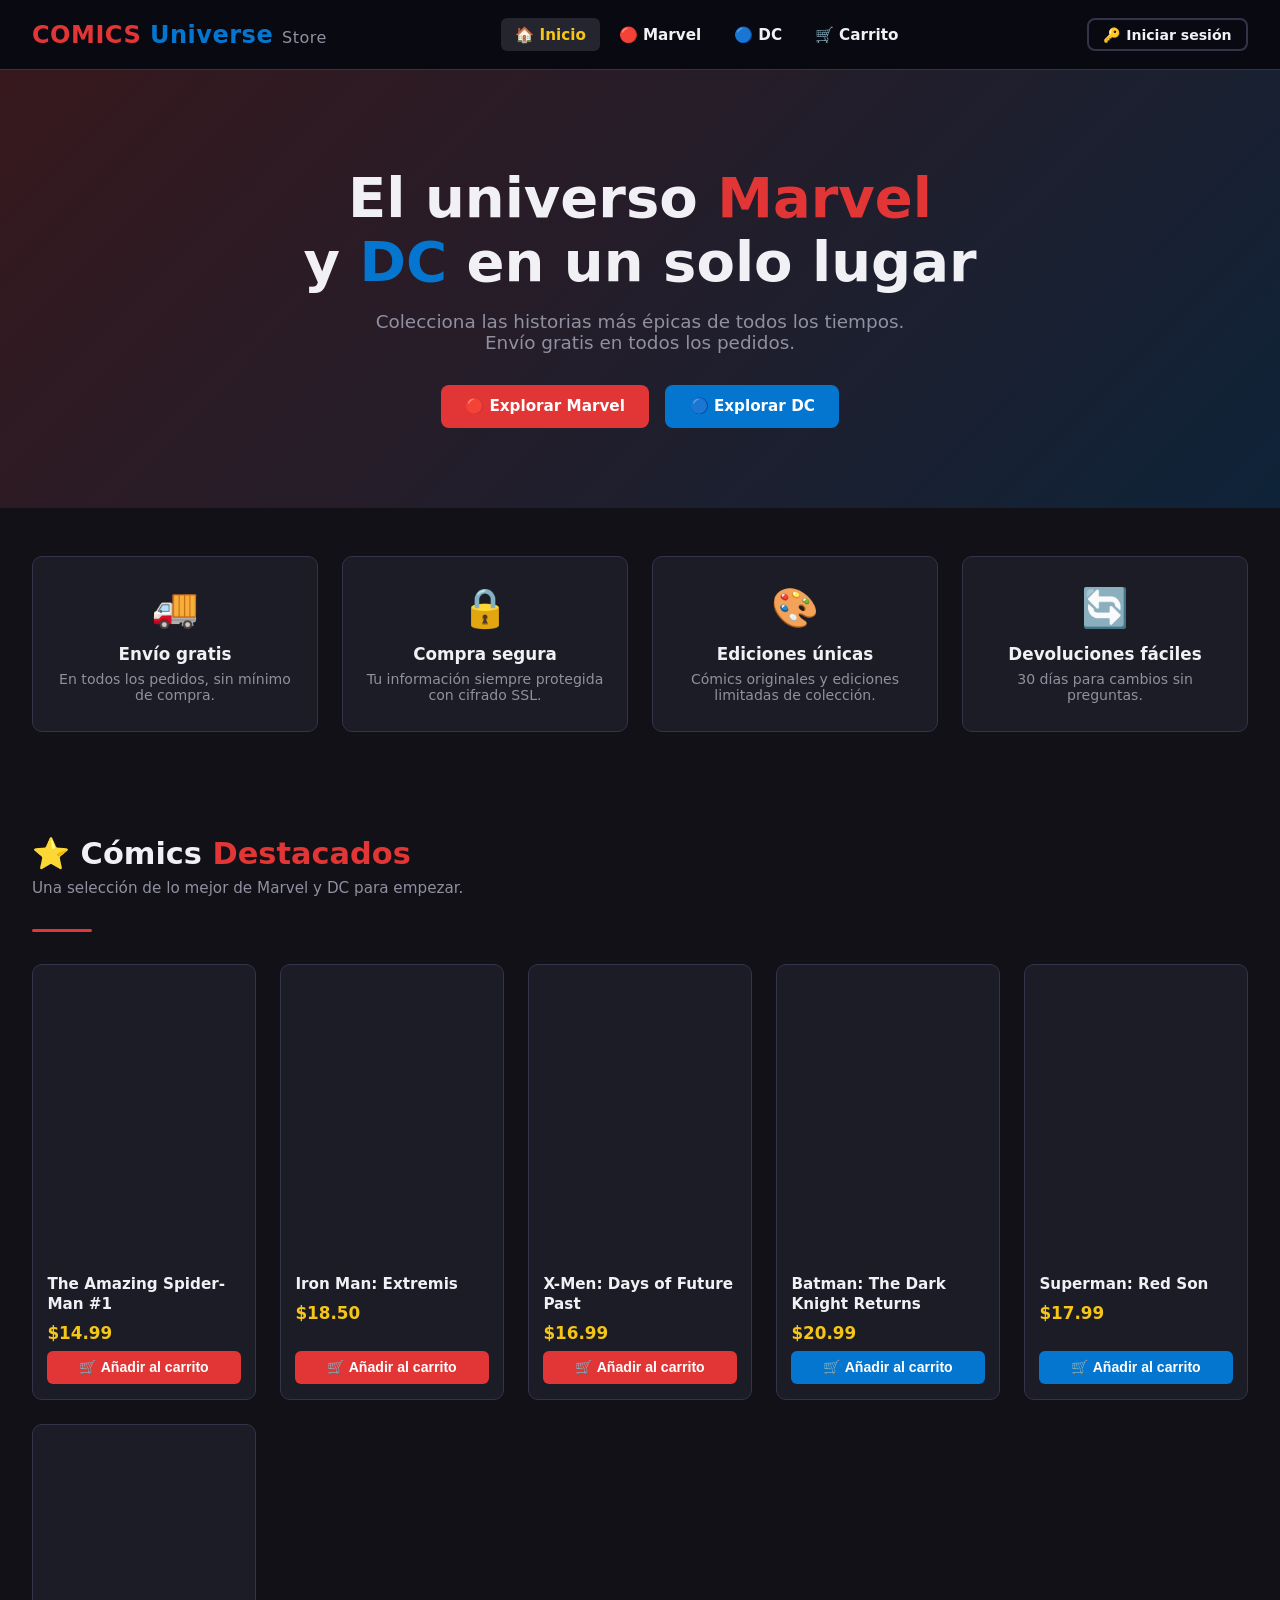
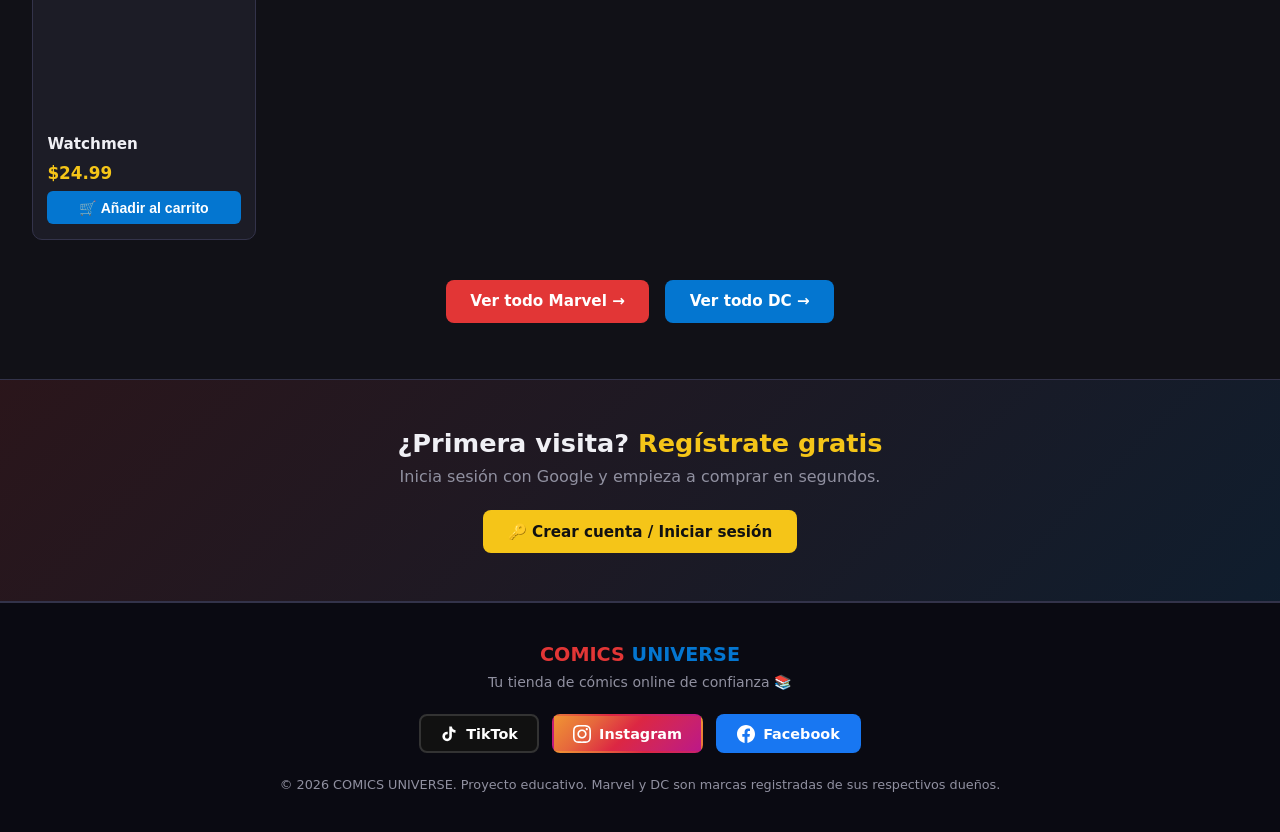
<file: index.html>
<!DOCTYPE html>
<html lang="es">
<head>
  <meta charset="UTF-8">
  <meta name="viewport" content="width=device-width, initial-scale=1.0">
  <meta name="description" content="Comic Store — Tu tienda online de cómics Marvel y DC">
  <title>Comic Store — Inicio</title>
  <link rel="stylesheet" href="css/estilos.css">
  <!-- Favicon emoji -->
  <link rel="icon" href="data:image/svg+xml,<svg xmlns=%22http://www.w3.org/2000/svg%22 viewBox=%220 0 100 100%22><text y=%22.9em%22 font-size=%2290%22>📚</text></svg>">
</head>
<body>

  <!-- ===== NAVBAR ===== -->
  <nav class="navbar" role="navigation" aria-label="Navegación principal">
    <!-- Logo / Marca -->
    <a href="index.html" class="navbar-brand" aria-label="Comic Store - Inicio">
      <span class="marvel">COMICS</span>
      
      <span class="dc">Universe</span>
      <span style="color:var(--text-muted);font-weight:400;font-size:1rem"> Store</span>
    </a>

    <!-- Botón hamburger (mobile) -->
    <button class="navbar-toggle" id="navbar-toggle" aria-label="Abrir menú" aria-expanded="false">
      <span></span><span></span><span></span>
    </button>

    <!-- Links de navegación -->
    <div class="navbar-links" id="navbar-links" role="menubar">
      <a href="index.html"    role="menuitem" class="active">🏠 Inicio</a>
      <a href="marvel.html"   role="menuitem" class="marvel-link">🔴 Marvel</a>
      <a href="dc.html"       role="menuitem" class="dc-link">🔵 DC</a>
      <a href="carrito.html"  role="menuitem" class="cart-link">
        🛒 Carrito
        <span class="cart-count" aria-label="Productos en carrito">0</span>
      </a>
    </div>

    <!-- Zona usuario (se rellena con JS) -->
    <div id="navbar-user-zone"></div>
  </nav>

  <!-- ===== MAIN ===== -->
  <main>

    <!-- HERO -->
    <section class="hero" aria-labelledby="hero-title">
      <h1 id="hero-title">
        El universo <span class="red">Marvel</span><br>
        y <span class="blue">DC</span> en un solo lugar
      </h1>
      <p>
        Colecciona las historias más épicas de todos los tiempos.
        Envío gratis en todos los pedidos.
      </p>
      <div class="hero-btns">
        <a href="marvel.html" class="btn btn-marvel">🔴 Explorar Marvel</a>
        <a href="dc.html"     class="btn btn-dc">🔵 Explorar DC</a>
      </div>
    </section>

    <!-- CARACTERÍSTICAS -->
    <section aria-label="Beneficios de la tienda">
      <div class="features">
        <div class="feature-card">
          <div class="icon">🚚</div>
          <h3>Envío gratis</h3>
          <p>En todos los pedidos, sin mínimo de compra.</p>
        </div>
        <div class="feature-card">
          <div class="icon">🔒</div>
          <h3>Compra segura</h3>
          <p>Tu información siempre protegida con cifrado SSL.</p>
        </div>
        <div class="feature-card">
          <div class="icon">🎨</div>
          <h3>Ediciones únicas</h3>
          <p>Cómics originales y ediciones limitadas de colección.</p>
        </div>
        <div class="feature-card">
          <div class="icon">🔄</div>
          <h3>Devoluciones fáciles</h3>
          <p>30 días para cambios sin preguntas.</p>
        </div>
      </div>
    </section>

    <!-- CÓMICS DESTACADOS -->
    <section class="section" aria-labelledby="destacados-title">
      <h2 class="section-title" id="destacados-title">
        ⭐ Cómics <span class="red">Destacados</span>
      </h2>
      <p class="section-subtitle">Una selección de lo mejor de Marvel y DC para empezar.</p>
      <div class="section-divider divider-red"></div>

      <!-- Los cómics se renderizan dinámicamente con JS -->
      <div class="comics-grid" id="comics-home" role="list" aria-label="Cómics destacados">
        <!-- Cargando... -->
        <p style="color:var(--text-muted)">Cargando cómics...</p>
      </div>

      <div style="text-align:center;margin-top:2.5rem;display:flex;gap:1rem;justify-content:center;flex-wrap:wrap">
        <a href="marvel.html" class="btn btn-marvel">Ver todo Marvel →</a>
        <a href="dc.html"     class="btn btn-dc">Ver todo DC →</a>
      </div>
    </section>

    <!-- BANNER PROMOCIONAL -->
    <section style="background:linear-gradient(135deg,rgba(226,54,54,.12),rgba(4,118,208,.12));border-top:1px solid var(--border);border-bottom:1px solid var(--border);padding:3rem 2rem;text-align:center" aria-label="Promoción">
      <h2 style="font-size:1.6rem;font-weight:800;margin-bottom:.6rem">
        ¿Primera visita? <span style="color:var(--accent-gold)">Regístrate gratis</span>
      </h2>
      <p style="color:var(--text-muted);margin-bottom:1.5rem">
        Inicia sesión con Google y empieza a comprar en segundos.
      </p>
      <a href="login.html" class="btn btn-gold">🔑 Crear cuenta / Iniciar sesión</a>
    </section>

  </main>

  <!-- ===== FOOTER ===== -->
  <footer role="contentinfo">
    <div class="footer-inner">
      <div class="footer-brand">
        <span style="color:var(--marvel-red)">COMICS</span>
       
        <span style="color:var(--dc-blue)">UNIVERSE</span> 
      </div>
      <p class="footer-tagline">Tu tienda de cómics online de confianza 📚</p>

      <!-- Botones de redes sociales -->
      <div class="social-btns" role="list" aria-label="Redes sociales">

        <!-- TikTok -->
        <a href="https://www.tiktok.com/@comics_universeoficial?is_from_webapp=1&sender_device=pc" target="_blank" rel="noopener noreferrer"
           class="social-btn tiktok" role="listitem" aria-label="Síguenos en TikTok">
          <svg viewBox="0 0 24 24" aria-hidden="true">
            <path d="M19.59 6.69a4.83 4.83 0 0 1-3.77-4.25V2h-3.45v13.67a2.89 2.89 0 0 1-2.88 2.5 2.89 2.89 0 0 1-2.89-2.89 2.89 2.89 0 0 1 2.89-2.89c.28 0 .54.04.79.1V9.01a6.33 6.33 0 0 0-.79-.05 6.34 6.34 0 0 0-6.34 6.34 6.34 6.34 0 0 0 6.34 6.34 6.34 6.34 0 0 0 6.33-6.34V8.69a8.27 8.27 0 0 0 4.84 1.56V6.79a4.85 4.85 0 0 1-1.07-.1z"/>
          </svg>
          TikTok
        </a>

        <!-- Instagram -->
        <a href="https://www.instagram.com/comics_universeoficial/" target="_blank" rel="noopener noreferrer"
           class="social-btn instagram" role="listitem" aria-label="Síguenos en Instagram">
          <svg viewBox="0 0 24 24" aria-hidden="true">
            <path d="M12 2.163c3.204 0 3.584.012 4.85.07 3.252.148 4.771 1.691 4.919 4.919.058 1.265.069 1.645.069 4.849 0 3.205-.012 3.584-.069 4.849-.149 3.225-1.664 4.771-4.919 4.919-1.266.058-1.644.07-4.85.07-3.204 0-3.584-.012-4.849-.07-3.26-.149-4.771-1.699-4.919-4.92-.058-1.265-.07-1.644-.07-4.849 0-3.204.013-3.583.07-4.849.149-3.227 1.664-4.771 4.919-4.919 1.266-.057 1.645-.069 4.849-.069zm0-2.163c-3.259 0-3.667.014-4.947.072-4.358.2-6.78 2.618-6.98 6.98-.059 1.281-.073 1.689-.073 4.948 0 3.259.014 3.668.072 4.948.2 4.358 2.618 6.78 6.98 6.98 1.281.058 1.689.072 4.948.072 3.259 0 3.668-.014 4.948-.072 4.354-.2 6.782-2.618 6.979-6.98.059-1.28.073-1.689.073-4.948 0-3.259-.014-3.667-.072-4.947-.196-4.354-2.617-6.78-6.979-6.98-1.281-.059-1.69-.073-4.949-.073zm0 5.838c-3.403 0-6.162 2.759-6.162 6.162s2.759 6.163 6.162 6.163 6.162-2.759 6.162-6.163c0-3.403-2.759-6.162-6.162-6.162zm0 10.162c-2.209 0-4-1.79-4-4 0-2.209 1.791-4 4-4s4 1.791 4 4c0 2.21-1.791 4-4 4zm6.406-11.845c-.796 0-1.441.645-1.441 1.44s.645 1.44 1.441 1.44c.795 0 1.439-.645 1.439-1.44s-.644-1.44-1.439-1.44z"/>
          </svg>
          Instagram
        </a>

        <!-- Facebook -->
        <a href="https://www.facebook.com/comics.universeoficial/directory_names/?id=61578396268225&sk=directory_names#" target="_blank" rel="noopener noreferrer"
           class="social-btn facebook" role="listitem" aria-label="Síguenos en Facebook">
          <svg viewBox="0 0 24 24" aria-hidden="true">
            <path d="M24 12.073c0-6.627-5.373-12-12-12s-12 5.373-12 12c0 5.99 4.388 10.954 10.125 11.854v-8.385H7.078v-3.47h3.047V9.43c0-3.007 1.792-4.669 4.533-4.669 1.312 0 2.686.235 2.686.235v2.953H15.83c-1.491 0-1.956.925-1.956 1.874v2.25h3.328l-.532 3.47h-2.796v8.385C19.612 23.027 24 18.062 24 12.073z"/>
          </svg>
          Facebook
        </a>

      </div>

      <p class="footer-copy">
        &copy; 2026 COMICS UNIVERSE. Proyecto educativo.
        Marvel y DC son marcas registradas de sus respectivos dueños.
      </p>
    </div>
  </footer>

  <!-- Script principal -->
  <script src="js/script.js"></script>
</body>
</html>
</file>
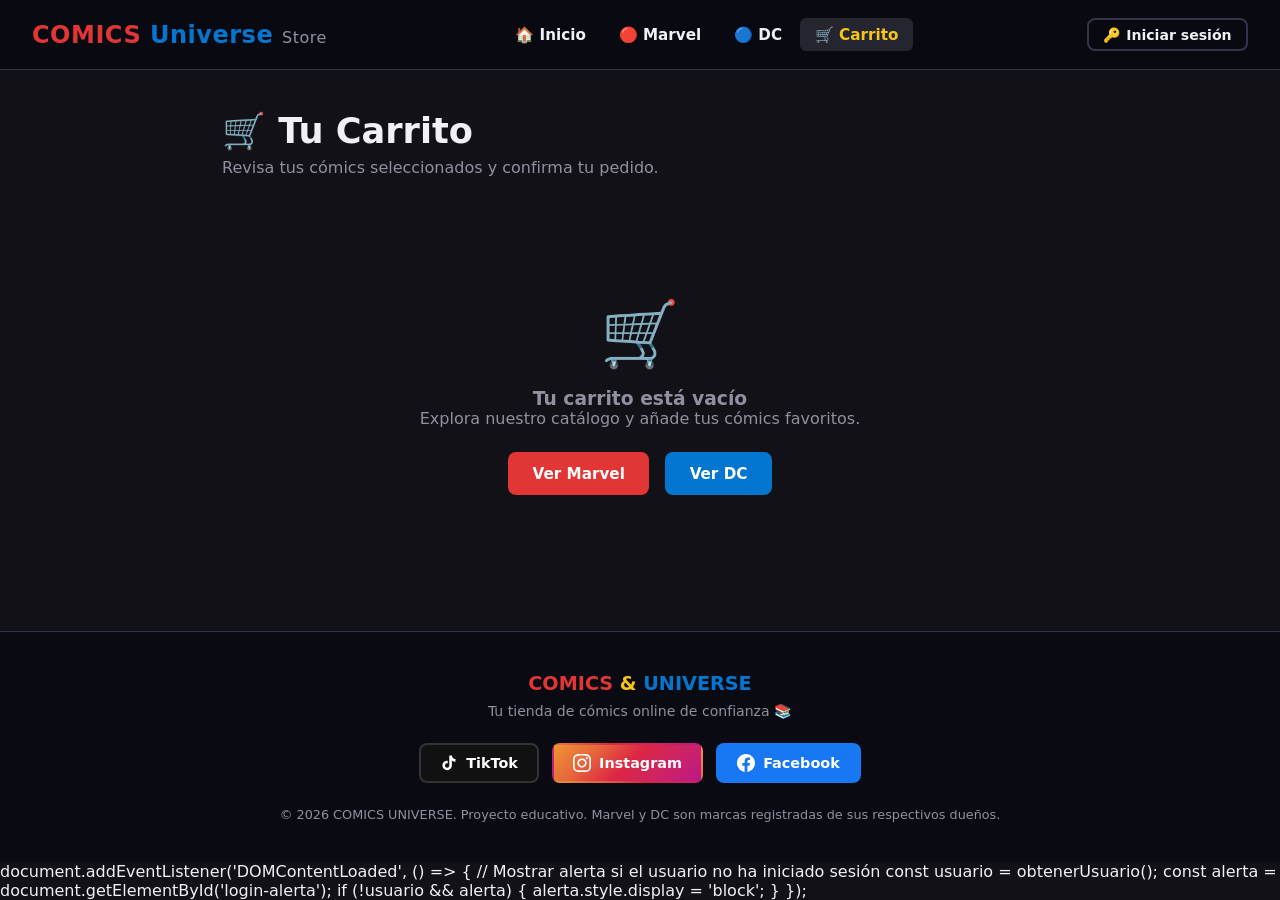
<file: carrito.html>
<!DOCTYPE html>
<html lang="es">
<head>
  <meta charset="UTF-8">
  <meta name="viewport" content="width=device-width, initial-scale=1.0">
  <meta name="description" content="Carrito de compras — Comic Store">
  <title>Comic Store — Carrito</title>
  <link rel="stylesheet" href="css/estilos.css">
  <link rel="icon" href="data:image/svg+xml,<svg xmlns=%22http://www.w3.org/2000/svg%22 viewBox=%220 0 100 100%22><text y=%22.9em%22 font-size=%2290%22>🛒</text></svg>">
</head>
<body>

  <!-- ===== NAVBAR ===== -->
  <nav class="navbar" role="navigation" aria-label="Navegación principal">
    <a href="index.html" class="navbar-brand">
      <span class="marvel">COMICS</span>
      
      <span class="dc">Universe</span>
      <span style="color:var(--text-muted);font-weight:400;font-size:1rem"> Store</span>
    </a>

    <button class="navbar-toggle" id="navbar-toggle" aria-label="Abrir menú">
      <span></span><span></span><span></span>
    </button>

    <div class="navbar-links" id="navbar-links">
      <a href="index.html">🏠 Inicio</a>
      <a href="marvel.html" class="marvel-link">🔴 Marvel</a>
      <a href="dc.html"     class="dc-link">🔵 DC</a>
      <a href="carrito.html" class="cart-link active">
        🛒 Carrito
        <span class="cart-count">0</span>
      </a>
    </div>

    <div id="navbar-user-zone"></div>
  </nav>

  <!-- ===== MAIN ===== -->
  <main>

    <!-- CABECERA -->
    <header style="padding:2.5rem 2rem 1.5rem;max-width:900px;margin:0 auto">
      <h1 style="font-size:clamp(1.6rem,3vw,2.2rem);font-weight:900">
        🛒 Tu Carrito
      </h1>
      <p style="color:var(--text-muted);margin-top:.4rem">
        Revisa tus cómics seleccionados y confirma tu pedido.
      </p>
    </header>

    <!-- ALERTA SI NO ESTÁ LOGUEADO -->
    <div id="login-alerta" style="display:none;max-width:900px;margin:0 auto;padding:0 2rem 1rem">
      <div style="background:rgba(226,54,54,.1);border:1px solid rgba(226,54,54,.3);border-radius:10px;padding:1rem 1.4rem;display:flex;align-items:center;gap:.8rem">
        <span style="font-size:1.4rem">⚠️</span>
        <div>
          <strong>No has iniciado sesión.</strong>
          Para comprar necesitas una cuenta.
          <a href="login.html" style="color:var(--accent-gold);text-decoration:underline;margin-left:.4rem">Iniciar sesión →</a>
        </div>
      </div>
    </div>

    <!-- CONTENIDO DEL CARRITO (llenado por JS) -->
    <div class="cart-container">
      <div id="carrito-contenido">
        <!-- renderizarCarrito() inyecta aquí el contenido -->
        <div class="cart-empty">
          <div class="icon-big">⏳</div>
          <p style="color:var(--text-muted)">Cargando carrito...</p>
        </div>
      </div>
    </div>

  </main>

  <!-- ===== FOOTER ===== -->
  <footer role="contentinfo">
    <div class="footer-inner">
      <div class="footer-brand">
        <span style="color:var(--marvel-red)">COMICS</span>
        <span style="color:var(--accent-gold)"> &amp; </span>
        <span style="color:var(--dc-blue)">UNIVERSE</span> 
      </div>
      <p class="footer-tagline">Tu tienda de cómics online de confianza 📚</p>

      <div class="social-btns">
        <a href="https://www.tiktok.com/@comics_universeoficial?is_from_webapp=1&sender_device=pc" target="_blank" rel="noopener noreferrer" class="social-btn tiktok" aria-label="TikTok">
          <svg viewBox="0 0 24 24" aria-hidden="true"><path d="M19.59 6.69a4.83 4.83 0 0 1-3.77-4.25V2h-3.45v13.67a2.89 2.89 0 0 1-2.88 2.5 2.89 2.89 0 0 1-2.89-2.89 2.89 2.89 0 0 1 2.89-2.89c.28 0 .54.04.79.1V9.01a6.33 6.33 0 0 0-.79-.05 6.34 6.34 0 0 0-6.34 6.34 6.34 6.34 0 0 0 6.34 6.34 6.34 6.34 0 0 0 6.33-6.34V8.69a8.27 8.27 0 0 0 4.84 1.56V6.79a4.85 4.85 0 0 1-1.07-.1z"/></svg>
          TikTok
        </a>
        <a href="https://www.instagram.com/comics_universeoficial/" target="_blank" rel="noopener noreferrer" class="social-btn instagram" aria-label="Instagram">
          <svg viewBox="0 0 24 24" aria-hidden="true"><path d="M12 2.163c3.204 0 3.584.012 4.85.07 3.252.148 4.771 1.691 4.919 4.919.058 1.265.069 1.645.069 4.849 0 3.205-.012 3.584-.069 4.849-.149 3.225-1.664 4.771-4.919 4.919-1.266.058-1.644.07-4.85.07-3.204 0-3.584-.012-4.849-.07-3.26-.149-4.771-1.699-4.919-4.92-.058-1.265-.07-1.644-.07-4.849 0-3.204.013-3.583.07-4.849.149-3.227 1.664-4.771 4.919-4.919 1.266-.057 1.645-.069 4.849-.069zm0-2.163c-3.259 0-3.667.014-4.947.072-4.358.2-6.78 2.618-6.98 6.98-.059 1.281-.073 1.689-.073 4.948 0 3.259.014 3.668.072 4.948.2 4.358 2.618 6.78 6.98 6.98 1.281.058 1.689.072 4.948.072 3.259 0 3.668-.014 4.948-.072 4.354-.2 6.782-2.618 6.979-6.98.059-1.28.073-1.689.073-4.948 0-3.259-.014-3.667-.072-4.947-.196-4.354-2.617-6.78-6.979-6.98-1.281-.059-1.69-.073-4.949-.073zm0 5.838c-3.403 0-6.162 2.759-6.162 6.162s2.759 6.163 6.162 6.163 6.162-2.759 6.162-6.163c0-3.403-2.759-6.162-6.162-6.162zm0 10.162c-2.209 0-4-1.79-4-4 0-2.209 1.791-4 4-4s4 1.791 4 4c0 2.21-1.791 4-4 4zm6.406-11.845c-.796 0-1.441.645-1.441 1.44s.645 1.44 1.441 1.44c.795 0 1.439-.645 1.439-1.44s-.644-1.44-1.439-1.44z"/></svg>
          Instagram
        </a>
        <a href="https://www.facebook.com/comics.universeoficial/directory_names/?id=61578396268225&sk=directory_names#" target="_blank" rel="noopener noreferrer" class="social-btn facebook" aria-label="Facebook">
          <svg viewBox="0 0 24 24" aria-hidden="true"><path d="M24 12.073c0-6.627-5.373-12-12-12s-12 5.373-12 12c0 5.99 4.388 10.954 10.125 11.854v-8.385H7.078v-3.47h3.047V9.43c0-3.007 1.792-4.669 4.533-4.669 1.312 0 2.686.235 2.686.235v2.953H15.83c-1.491 0-1.956.925-1.956 1.874v2.25h3.328l-.532 3.47h-2.796v8.385C19.612 23.027 24 18.062 24 12.073z"/></svg>
          Facebook
        </a>
      </div>

      <p class="footer-copy">&copy; 2026 COMICS UNIVERSE. Proyecto educativo.
        Marvel y DC son marcas registradas de sus respectivos dueños.</p>
    </div>
  </footer>

  <script src="js/script.js"></script>
 
    document.addEventListener('DOMContentLoaded', () => {
      // Mostrar alerta si el usuario no ha iniciado sesión
      const usuario = obtenerUsuario();
      const alerta  = document.getElementById('login-alerta');
      if (!usuario && alerta) {
        alerta.style.display = 'block';
      }
    });
  </script>
</body>
</html>
</file>
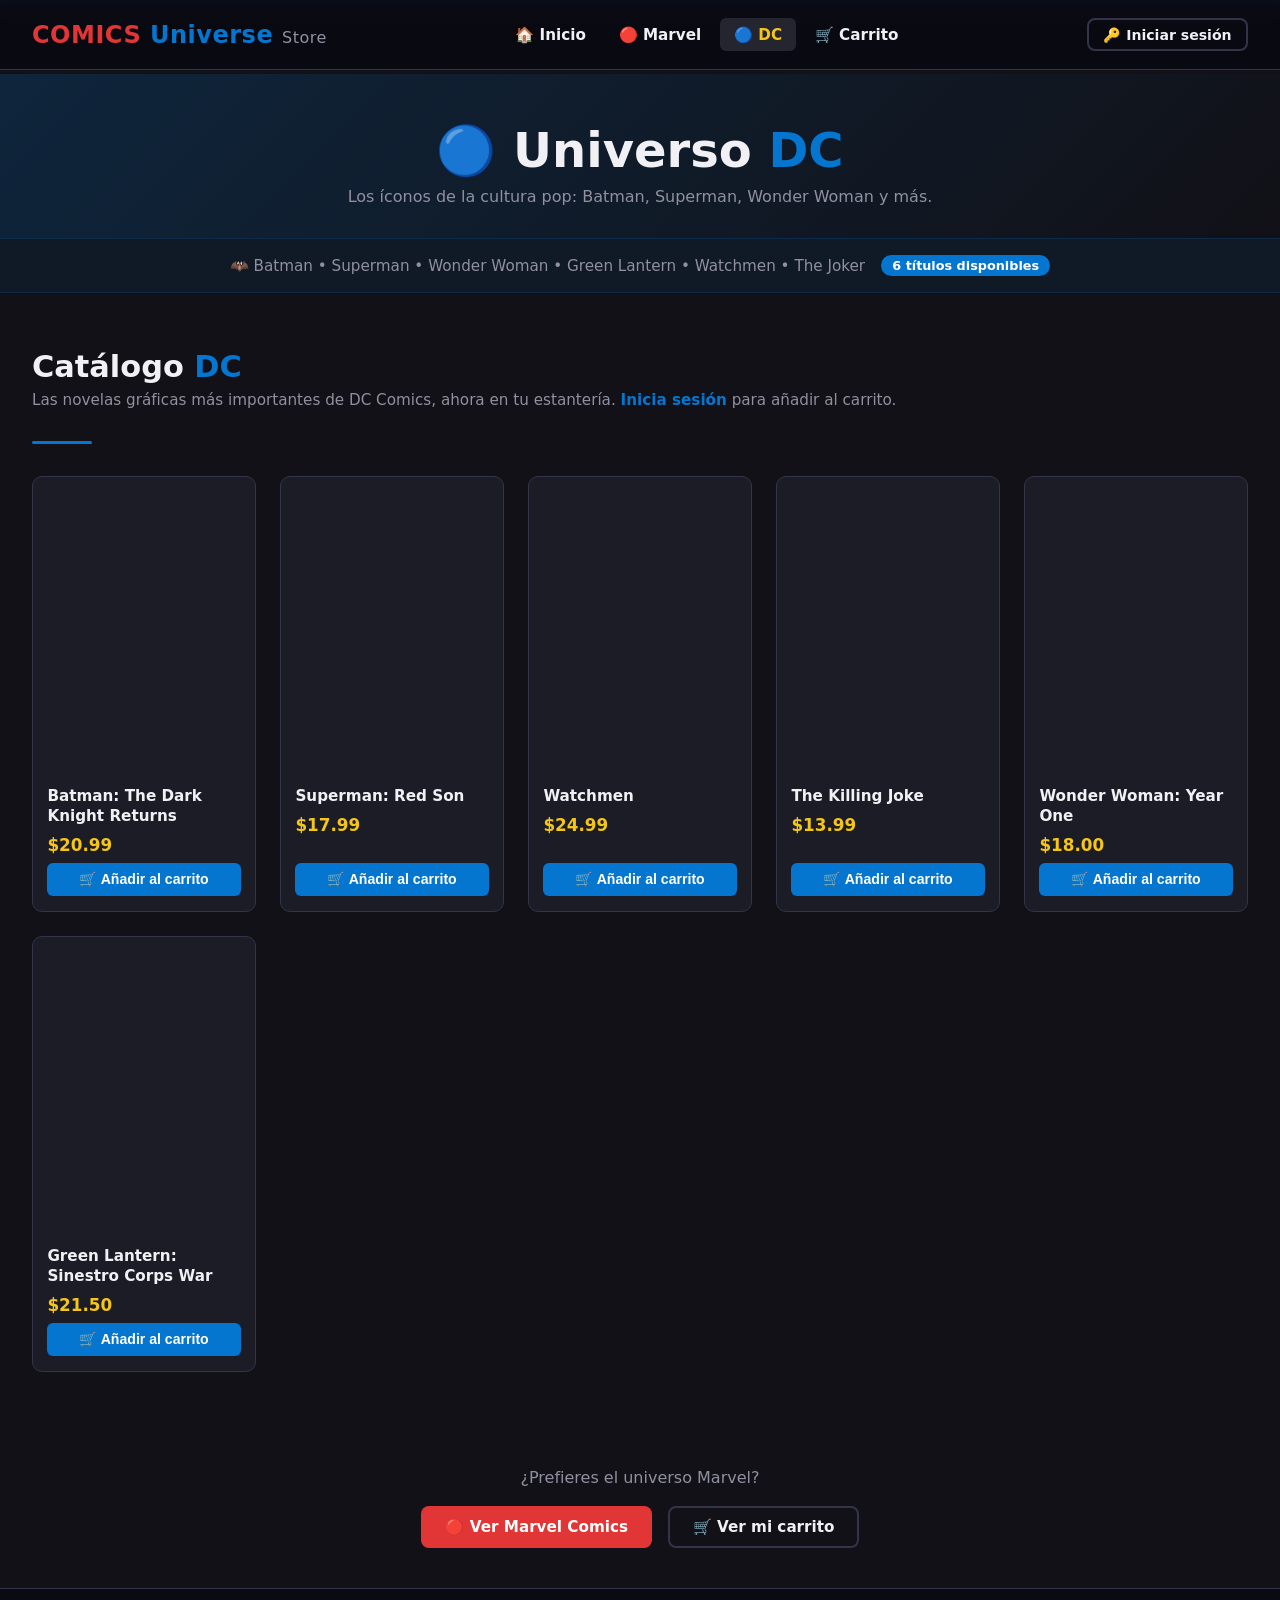
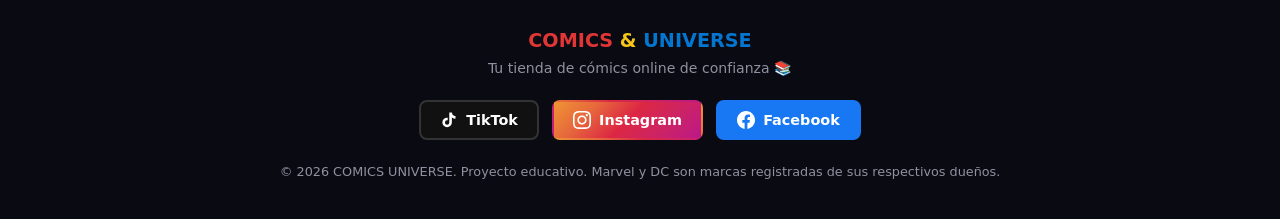
<file: dc.html>
<!DOCTYPE html>
<html lang="es">
<head>
  <meta charset="UTF-8">
  <meta name="viewport" content="width=device-width, initial-scale=1.0">
  <meta name="description" content="Cómics de DC — Batman, Superman, Watchmen, Wonder Woman y más">
  <title>Comic Store — DC Comics</title>
  <link rel="stylesheet" href="css/estilos.css">
  <link rel="icon" href="data:image/svg+xml,<svg xmlns=%22http://www.w3.org/2000/svg%22 viewBox=%220 0 100 100%22><text y=%22.9em%22 font-size=%2290%22>🔵</text></svg>">
  <!-- Estilo extra: borde superior azul temático DC -->
  <style>
    body { border-top: 4px solid var(--dc-blue); }
  </style>
</head>
<body>

  <!-- ===== NAVBAR ===== -->
  <nav class="navbar" role="navigation" aria-label="Navegación principal">
    <a href="index.html" class="navbar-brand">
      <span class="marvel">COMICS</span>
      
      <span class="dc">Universe</span>
      <span style="color:var(--text-muted);font-weight:400;font-size:1rem"> Store</span>
    </a>

    <button class="navbar-toggle" id="navbar-toggle" aria-label="Abrir menú">
      <span></span><span></span><span></span>
    </button>

    <div class="navbar-links" id="navbar-links">
      <a href="index.html">🏠 Inicio</a>
      <a href="marvel.html" class="marvel-link">🔴 Marvel</a>
      <a href="dc.html"     class="dc-link active">🔵 DC</a>
      <a href="carrito.html" class="cart-link">
        🛒 Carrito
        <span class="cart-count">0</span>
      </a>
    </div>

    <div id="navbar-user-zone"></div>
  </nav>

  <!-- ===== MAIN ===== -->
  <main>

    <!-- CABECERA DE SECCIÓN -->
    <header class="page-header dc-header" aria-labelledby="dc-title">
      <h1 id="dc-title">
        🔵 Universo <span style="color:var(--dc-blue)">DC</span>
      </h1>
      <p>Los íconos de la cultura pop: Batman, Superman, Wonder Woman y más.</p>
    </header>

    <!-- BANNER TEMÁTICO -->
    <div style="background:rgba(4,118,208,.08);border-top:1px solid rgba(4,118,208,.2);border-bottom:1px solid rgba(4,118,208,.2);padding:1rem 2rem;display:flex;align-items:center;justify-content:center;gap:1rem;flex-wrap:wrap;font-size:.95rem;color:var(--text-muted)">
      <span>🦇 Batman &bull; Superman &bull; Wonder Woman &bull; Green Lantern &bull; Watchmen &bull; The Joker</span>
      <span style="background:var(--dc-blue);color:#fff;padding:.2rem .7rem;border-radius:20px;font-size:.8rem;font-weight:700">6 títulos disponibles</span>
    </div>

    <!-- CATÁLOGO DC -->
    <section class="section" aria-labelledby="catalogo-dc-title">
      <h2 class="section-title" id="catalogo-dc-title">
        Catálogo <span class="blue">DC</span>
      </h2>
      <p class="section-subtitle">
        Las novelas gráficas más importantes de DC Comics, ahora en tu estantería.
        <span style="color:var(--dc-blue);font-weight:700">Inicia sesión</span> para añadir al carrito.
      </p>
      <div class="section-divider divider-blue"></div>

      <!-- Grid — llenado por JS: renderizarCatalogo('comics-dc', 'dc') -->
      <div class="comics-grid" id="comics-dc" role="list" aria-label="Catálogo DC">
        <p style="color:var(--text-muted)">Cargando catálogo...</p>
      </div>
    </section>

    <!-- CALL TO ACTION -->
    <section style="text-align:center;padding:2.5rem 2rem" aria-label="Acciones">
      <p style="color:var(--text-muted);margin-bottom:1.2rem">
        ¿Prefieres el universo Marvel?
      </p>
      <div style="display:flex;gap:1rem;justify-content:center;flex-wrap:wrap">
        <a href="marvel.html"  class="btn btn-marvel">🔴 Ver Marvel Comics</a>
        <a href="carrito.html" class="btn btn-outline">🛒 Ver mi carrito</a>
      </div>
    </section>

  </main>

  <!-- ===== FOOTER ===== -->
  <footer role="contentinfo">
    <div class="footer-inner">
      <div class="footer-brand">
        <span style="color:var(--marvel-red)">COMICS</span>
        <span style="color:var(--accent-gold)"> &amp; </span>
        <span style="color:var(--dc-blue)">UNIVERSE</span> 
      </div>
      <p class="footer-tagline">Tu tienda de cómics online de confianza 📚</p>

      <div class="social-btns">
        <a href="https://www.tiktok.com/@comics_universeoficial?is_from_webapp=1&sender_device=pc" target="_blank" rel="noopener noreferrer" class="social-btn tiktok" aria-label="TikTok">
          <svg viewBox="0 0 24 24" aria-hidden="true"><path d="M19.59 6.69a4.83 4.83 0 0 1-3.77-4.25V2h-3.45v13.67a2.89 2.89 0 0 1-2.88 2.5 2.89 2.89 0 0 1-2.89-2.89 2.89 2.89 0 0 1 2.89-2.89c.28 0 .54.04.79.1V9.01a6.33 6.33 0 0 0-.79-.05 6.34 6.34 0 0 0-6.34 6.34 6.34 6.34 0 0 0 6.34 6.34 6.34 6.34 0 0 0 6.33-6.34V8.69a8.27 8.27 0 0 0 4.84 1.56V6.79a4.85 4.85 0 0 1-1.07-.1z"/></svg>
          TikTok
        </a>
        <a href="https://www.instagram.com/comics_universeoficial/" target="_blank" rel="noopener noreferrer" class="social-btn instagram" aria-label="Instagram">
          <svg viewBox="0 0 24 24" aria-hidden="true"><path d="M12 2.163c3.204 0 3.584.012 4.85.07 3.252.148 4.771 1.691 4.919 4.919.058 1.265.069 1.645.069 4.849 0 3.205-.012 3.584-.069 4.849-.149 3.225-1.664 4.771-4.919 4.919-1.266.058-1.644.07-4.85.07-3.204 0-3.584-.012-4.849-.07-3.26-.149-4.771-1.699-4.919-4.92-.058-1.265-.07-1.644-.07-4.849 0-3.204.013-3.583.07-4.849.149-3.227 1.664-4.771 4.919-4.919 1.266-.057 1.645-.069 4.849-.069zm0-2.163c-3.259 0-3.667.014-4.947.072-4.358.2-6.78 2.618-6.98 6.98-.059 1.281-.073 1.689-.073 4.948 0 3.259.014 3.668.072 4.948.2 4.358 2.618 6.78 6.98 6.98 1.281.058 1.689.072 4.948.072 3.259 0 3.668-.014 4.948-.072 4.354-.2 6.782-2.618 6.979-6.98.059-1.28.073-1.689.073-4.948 0-3.259-.014-3.667-.072-4.947-.196-4.354-2.617-6.78-6.979-6.98-1.281-.059-1.69-.073-4.949-.073zm0 5.838c-3.403 0-6.162 2.759-6.162 6.162s2.759 6.163 6.162 6.163 6.162-2.759 6.162-6.163c0-3.403-2.759-6.162-6.162-6.162zm0 10.162c-2.209 0-4-1.79-4-4 0-2.209 1.791-4 4-4s4 1.791 4 4c0 2.21-1.791 4-4 4zm6.406-11.845c-.796 0-1.441.645-1.441 1.44s.645 1.44 1.441 1.44c.795 0 1.439-.645 1.439-1.44s-.644-1.44-1.439-1.44z"/></svg>
          Instagram
        </a>
        <a href="https://www.facebook.com/comics.universeoficial/directory_names/?id=61578396268225&sk=directory_names#" target="_blank" rel="noopener noreferrer" class="social-btn facebook" aria-label="Facebook">
          <svg viewBox="0 0 24 24" aria-hidden="true"><path d="M24 12.073c0-6.627-5.373-12-12-12s-12 5.373-12 12c0 5.99 4.388 10.954 10.125 11.854v-8.385H7.078v-3.47h3.047V9.43c0-3.007 1.792-4.669 4.533-4.669 1.312 0 2.686.235 2.686.235v2.953H15.83c-1.491 0-1.956.925-1.956 1.874v2.25h3.328l-.532 3.47h-2.796v8.385C19.612 23.027 24 18.062 24 12.073z"/></svg>
          Facebook
        </a>
      </div>

      <p class="footer-copy">&copy; 2026 COMICS UNIVERSE. Proyecto educativo.
        Marvel y DC son marcas registradas de sus respectivos dueños.</p>
    </div>
  </footer>

  <script src="js/script.js"></script>
</body>
</html>
</file>
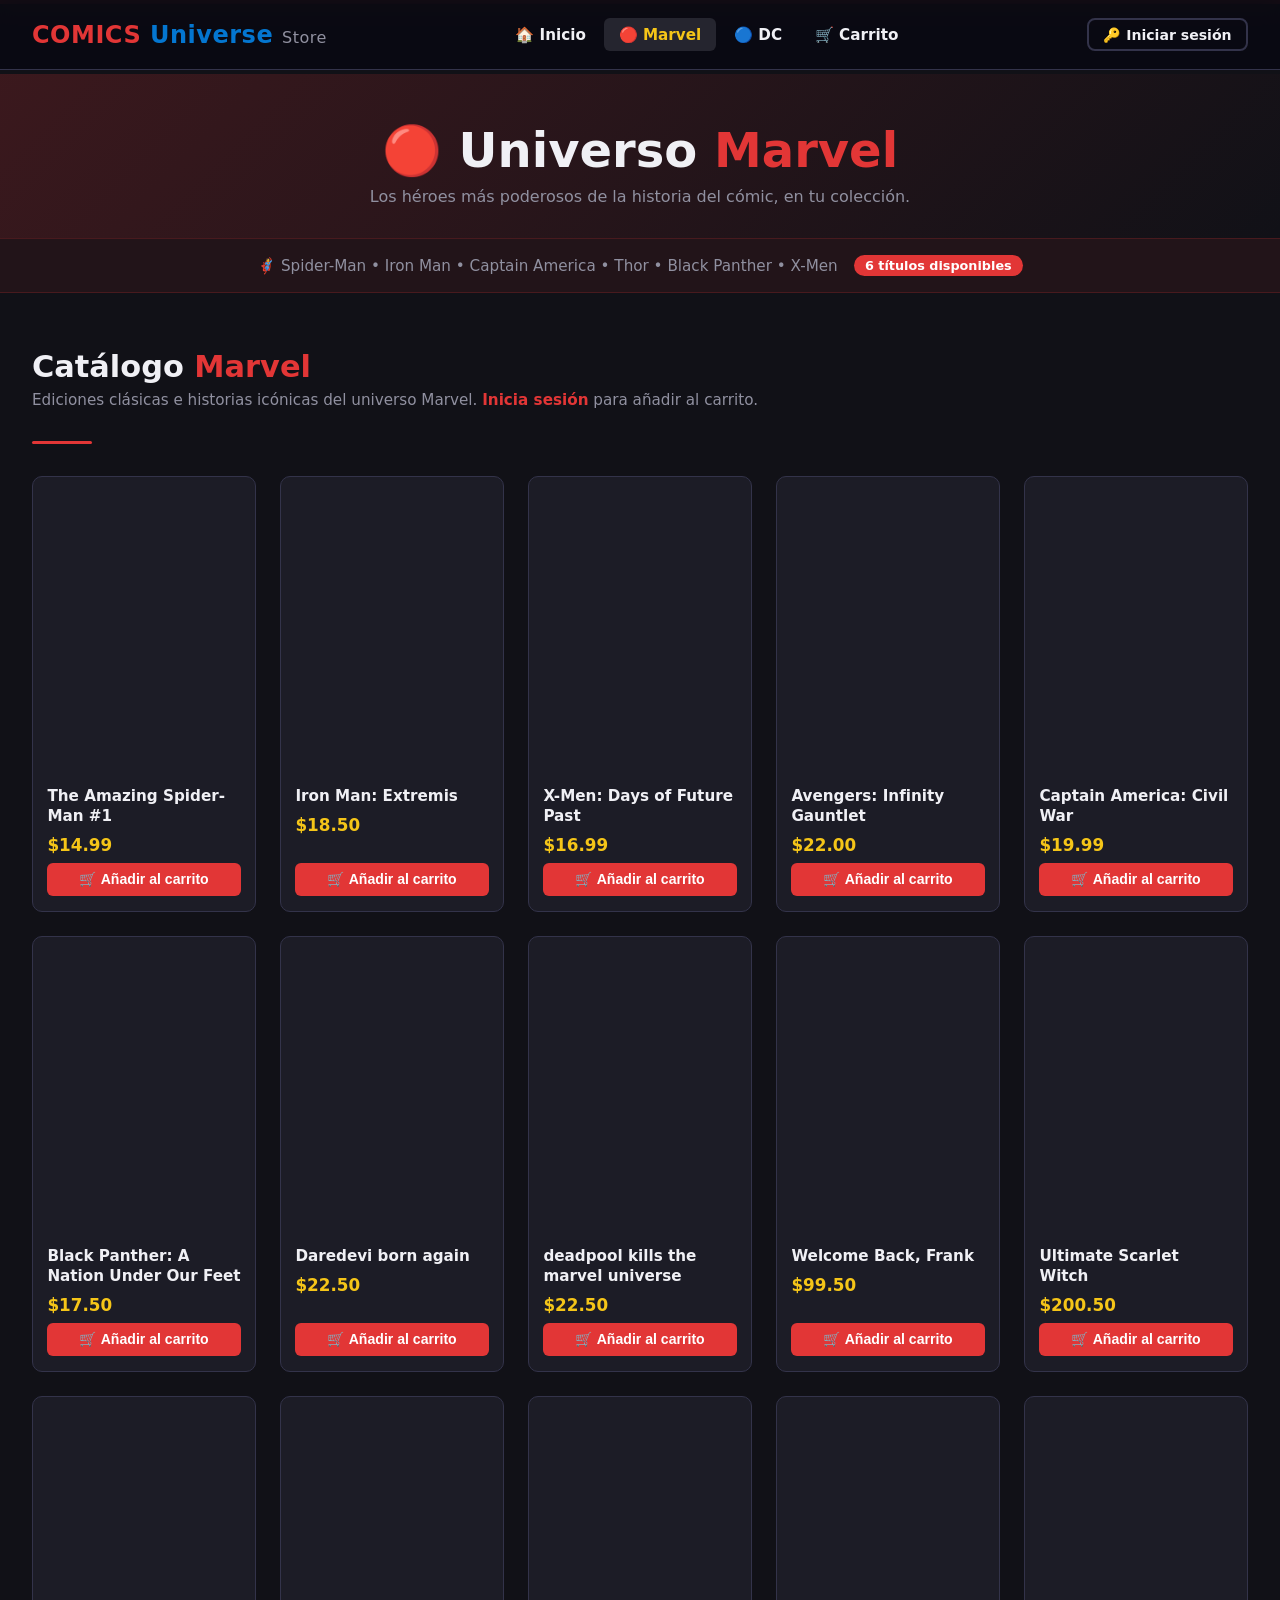
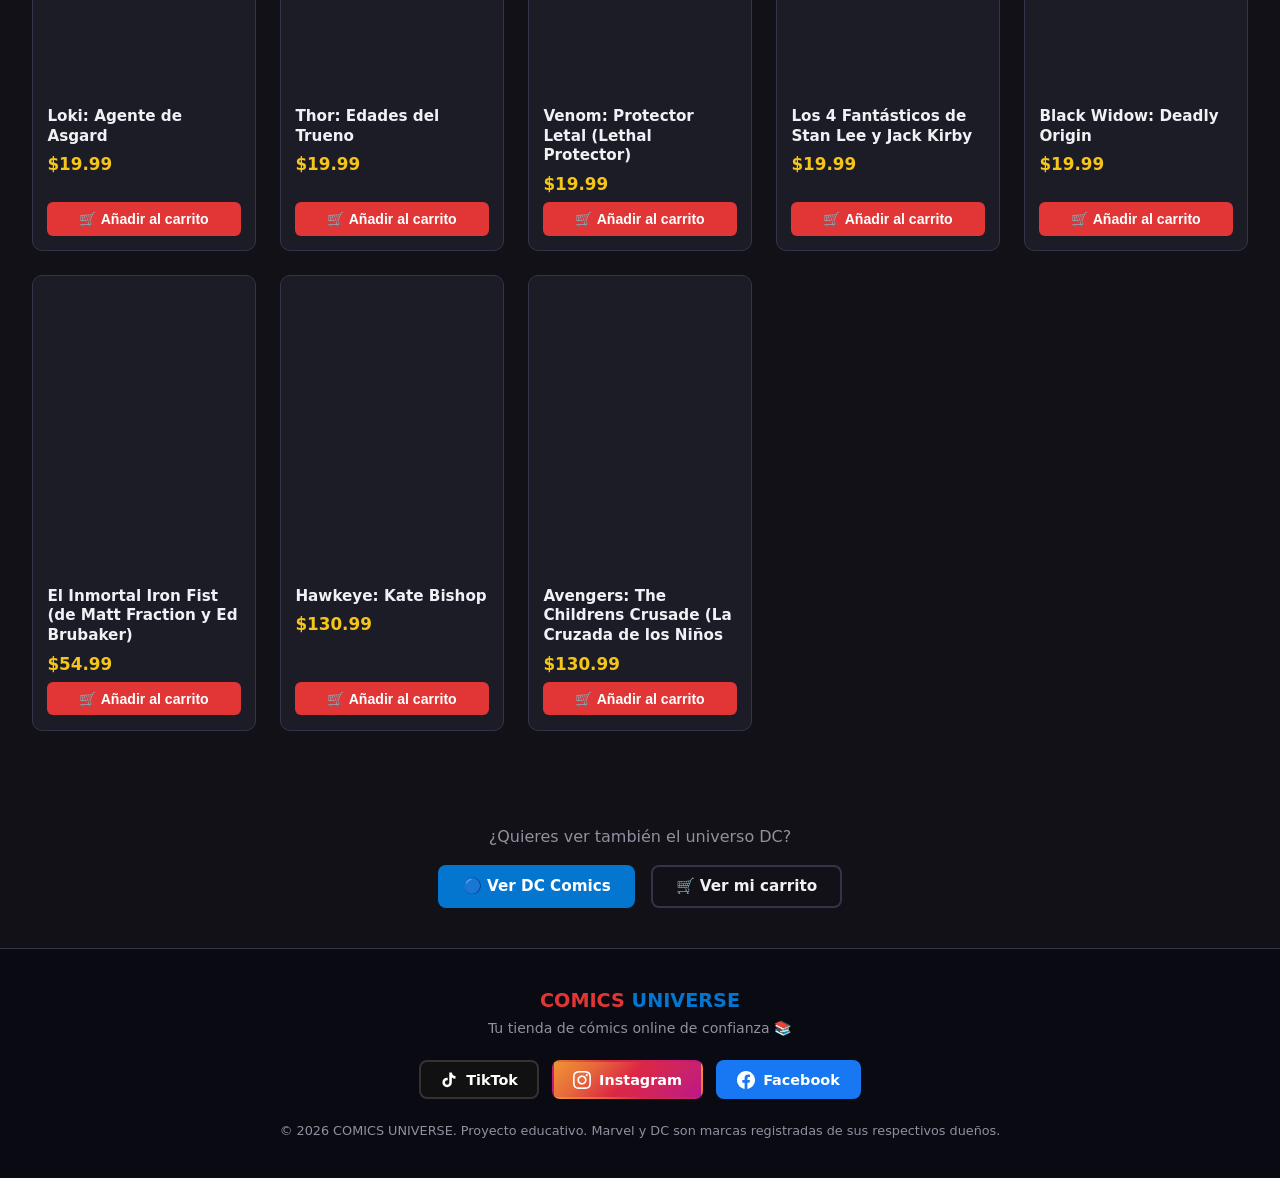
<file: marvel.html>
<!DOCTYPE html>
<html lang="es">
<head>
  <meta charset="UTF-8">
  <meta name="viewport" content="width=device-width, initial-scale=1.0">
  <meta name="description" content="Cómics de Marvel — Spider-Man, Iron Man, X-Men, Avengers y más">
  <title>Comic Store — Marvel</title>
  <link rel="stylesheet" href="css/estilos.css">
  <link rel="icon" href="data:image/svg+xml,<svg xmlns=%22http://www.w3.org/2000/svg%22 viewBox=%220 0 100 100%22><text y=%22.9em%22 font-size=%2290%22>🔴</text></svg>">
  <!-- Estilo extra: borde superior rojo temático Marvel -->
  <style>
    body { border-top: 4px solid var(--marvel-red); }
  </style>
</head>
<body>

  <!-- ===== NAVBAR ===== -->
  <nav class="navbar" role="navigation" aria-label="Navegación principal">
    <a href="index.html" class="navbar-brand">
      <span class="marvel">COMICS</span>
     
      <span class="dc">Universe</span>
      <span style="color:var(--text-muted);font-weight:400;font-size:1rem"> Store</span>
    </a>

    <button class="navbar-toggle" id="navbar-toggle" aria-label="Abrir menú">
      <span></span><span></span><span></span>
    </button>

    <div class="navbar-links" id="navbar-links">
      <a href="index.html">🏠 Inicio</a>
      <a href="marvel.html" class="marvel-link active">🔴 Marvel</a>
      <a href="dc.html"     class="dc-link">🔵 DC</a>
      <a href="carrito.html" class="cart-link">
        🛒 Carrito
        <span class="cart-count">0</span>
      </a>
    </div>

    <div id="navbar-user-zone"></div>
  </nav>

  <!-- ===== MAIN ===== -->
  <main>

    <!-- CABECERA DE SECCIÓN -->
    <header class="page-header marvel-header" aria-labelledby="marvel-title">
      <h1 id="marvel-title">
        🔴 Universo <span style="color:var(--marvel-red)">Marvel</span>
      </h1>
      <p>Los héroes más poderosos de la historia del cómic, en tu colección.</p>
    </header>

    <!-- BANNER TEMÁTICO -->
    <div style="background:rgba(226,54,54,.08);border-top:1px solid rgba(226,54,54,.2);border-bottom:1px solid rgba(226,54,54,.2);padding:1rem 2rem;display:flex;align-items:center;justify-content:center;gap:1rem;flex-wrap:wrap;font-size:.95rem;color:var(--text-muted)">
      <span>🦸 Spider-Man &bull; Iron Man &bull; Captain America &bull; Thor &bull; Black Panther &bull; X-Men</span>
      <span style="background:var(--marvel-red);color:#fff;padding:.2rem .7rem;border-radius:20px;font-size:.8rem;font-weight:700">6 títulos disponibles</span>
    </div>

    <!-- CATÁLOGO MARVEL -->
    <section class="section" aria-labelledby="catalogo-marvel-title">
      <h2 class="section-title" id="catalogo-marvel-title">
        Catálogo <span class="red">Marvel</span>
      </h2>
      <p class="section-subtitle">
        Ediciones clásicas e historias icónicas del universo Marvel.
        <span style="color:var(--marvel-red);font-weight:700">Inicia sesión</span> para añadir al carrito.
      </p>
      <div class="section-divider divider-red"></div>

      <!-- Grid — llenado por JS: renderizarCatalogo('comics-marvel', 'marvel') -->
      <div class="comics-grid" id="comics-marvel" role="list" aria-label="Catálogo Marvel">
        <p style="color:var(--text-muted)">Cargando catálogo...</p>
      </div>
    </section>

    <!-- CALL TO ACTION -->
    <section style="text-align:center;padding:2.5rem 2rem" aria-label="Acciones">
      <p style="color:var(--text-muted);margin-bottom:1.2rem">
        ¿Quieres ver también el universo DC?
      </p>
      <div style="display:flex;gap:1rem;justify-content:center;flex-wrap:wrap">
        <a href="dc.html"      class="btn btn-dc">🔵 Ver DC Comics</a>
        <a href="carrito.html" class="btn btn-outline">🛒 Ver mi carrito</a>
      </div>
    </section>

  </main>

  <!-- ===== FOOTER ===== -->
  <footer role="contentinfo">
    <div class="footer-inner">
      <div class="footer-brand">
        <span style="color:var(--marvel-red)">COMICS</span>
        
        <span style="color:var(--dc-blue)">UNIVERSE</span> 
      </div>
      <p class="footer-tagline">Tu tienda de cómics online de confianza 📚</p>

      <div class="social-btns">
        <a href="https://www.tiktok.com/@comics_universeoficial?is_from_webapp=1&sender_device=pc" target="_blank" rel="noopener noreferrer" class="social-btn tiktok" aria-label="TikTok">
          <svg viewBox="0 0 24 24" aria-hidden="true"><path d="M19.59 6.69a4.83 4.83 0 0 1-3.77-4.25V2h-3.45v13.67a2.89 2.89 0 0 1-2.88 2.5 2.89 2.89 0 0 1-2.89-2.89 2.89 2.89 0 0 1 2.89-2.89c.28 0 .54.04.79.1V9.01a6.33 6.33 0 0 0-.79-.05 6.34 6.34 0 0 0-6.34 6.34 6.34 6.34 0 0 0 6.34 6.34 6.34 6.34 0 0 0 6.33-6.34V8.69a8.27 8.27 0 0 0 4.84 1.56V6.79a4.85 4.85 0 0 1-1.07-.1z"/></svg>
          TikTok
        </a>
        <a href="https://www.instagram.com/comics_universeoficial/" target="_blank" rel="noopener noreferrer" class="social-btn instagram" aria-label="Instagram">
          <svg viewBox="0 0 24 24" aria-hidden="true"><path d="M12 2.163c3.204 0 3.584.012 4.85.07 3.252.148 4.771 1.691 4.919 4.919.058 1.265.069 1.645.069 4.849 0 3.205-.012 3.584-.069 4.849-.149 3.225-1.664 4.771-4.919 4.919-1.266.058-1.644.07-4.85.07-3.204 0-3.584-.012-4.849-.07-3.26-.149-4.771-1.699-4.919-4.92-.058-1.265-.07-1.644-.07-4.849 0-3.204.013-3.583.07-4.849.149-3.227 1.664-4.771 4.919-4.919 1.266-.057 1.645-.069 4.849-.069zm0-2.163c-3.259 0-3.667.014-4.947.072-4.358.2-6.78 2.618-6.98 6.98-.059 1.281-.073 1.689-.073 4.948 0 3.259.014 3.668.072 4.948.2 4.358 2.618 6.78 6.98 6.98 1.281.058 1.689.072 4.948.072 3.259 0 3.668-.014 4.948-.072 4.354-.2 6.782-2.618 6.979-6.98.059-1.28.073-1.689.073-4.948 0-3.259-.014-3.667-.072-4.947-.196-4.354-2.617-6.78-6.979-6.98-1.281-.059-1.69-.073-4.949-.073zm0 5.838c-3.403 0-6.162 2.759-6.162 6.162s2.759 6.163 6.162 6.163 6.162-2.759 6.162-6.163c0-3.403-2.759-6.162-6.162-6.162zm0 10.162c-2.209 0-4-1.79-4-4 0-2.209 1.791-4 4-4s4 1.791 4 4c0 2.21-1.791 4-4 4zm6.406-11.845c-.796 0-1.441.645-1.441 1.44s.645 1.44 1.441 1.44c.795 0 1.439-.645 1.439-1.44s-.644-1.44-1.439-1.44z"/></svg>
          Instagram
        </a>
        <a href="https://www.facebook.com/comics.universeoficial/directory_names/?id=61578396268225&sk=directory_names#" target="_blank" rel="noopener noreferrer" class="social-btn facebook" aria-label="Facebook">
          <svg viewBox="0 0 24 24" aria-hidden="true"><path d="M24 12.073c0-6.627-5.373-12-12-12s-12 5.373-12 12c0 5.99 4.388 10.954 10.125 11.854v-8.385H7.078v-3.47h3.047V9.43c0-3.007 1.792-4.669 4.533-4.669 1.312 0 2.686.235 2.686.235v2.953H15.83c-1.491 0-1.956.925-1.956 1.874v2.25h3.328l-.532 3.47h-2.796v8.385C19.612 23.027 24 18.062 24 12.073z"/></svg>
          Facebook
        </a>
      </div>

      <p class="footer-copy">&copy; 2026 COMICS UNIVERSE. Proyecto educativo.
        Marvel y DC son marcas registradas de sus respectivos dueños.</p>
    </div>
  </footer>

  <script src="js/script.js"></script>
</body>
</html>
</file>
<file: css/estilos.css>
/* =====================================================
   COMIC STORE - Hoja de Estilos Principal
   Paleta: Marvel (rojo #e23636), DC (azul #0476D0)
   ===================================================== */

/* ---------- RESET & BASE ---------- */
*, *::before, *::after {
  box-sizing: border-box;
  margin: 0;
  padding: 0;
}

:root {
  --marvel-red:   #e23636;
  --marvel-dark:  #7b0000;
  --dc-blue:      #0476D0;
  --dc-dark:      #023e8a;
  --bg-dark:      #111117;
  --bg-card:      #1c1c26;
  --bg-surface:   #25252f;
  --text-primary: #f0f0f5;
  --text-muted:   #9090a0;
  --accent-gold:  #f5c518;
  --border:       #33334a;
  --radius:       10px;
  --shadow:       0 4px 20px rgba(0,0,0,.5);
  --transition:   .25s ease;
}

html { scroll-behavior: smooth; }

body {
  font-family: 'Segoe UI', system-ui, -apple-system, sans-serif;
  background: var(--bg-dark);
  color: var(--text-primary);
  min-height: 100vh;
  display: flex;
  flex-direction: column;
  padding-top: 70px; /* compensa la navbar fija */
}

a { text-decoration: none; color: inherit; }
ul { list-style: none; }
img { max-width: 100%; display: block; }

/* ---------- NAVBAR ---------- */
.navbar {
  position: fixed;
  top: 0; left: 0; right: 0;
  z-index: 1000;
  height: 70px;
  background: rgba(10, 10, 18, .95);
  backdrop-filter: blur(10px);
  border-bottom: 1px solid var(--border);
  display: flex;
  align-items: center;
  justify-content: space-between;
  padding: 0 2rem;
  gap: 1rem;
}

.navbar-brand {
  font-size: 1.5rem;
  font-weight: 800;
  letter-spacing: .5px;
  white-space: nowrap;
}
.navbar-brand span.marvel { color: var(--marvel-red); }
.navbar-brand span.dc    { color: var(--dc-blue); }
.navbar-brand span.amp   { color: var(--accent-gold); }

/* Links de navegación */
.navbar-links {
  display: flex;
  align-items: center;
  gap: .25rem;
}
.navbar-links a {
  padding: .45rem .9rem;
  border-radius: 6px;
  font-weight: 600;
  font-size: .95rem;
  transition: background var(--transition), color var(--transition);
  white-space: nowrap;
}
.navbar-links a:hover,
.navbar-links a.active {
  background: var(--bg-surface);
  color: var(--accent-gold);
}
.navbar-links a.marvel-link:hover { color: var(--marvel-red); }
.navbar-links a.dc-link:hover     { color: var(--dc-blue); }

/* Contador carrito */
.cart-link { position: relative; }
.cart-count {
  position: absolute;
  top: -4px; right: -6px;
  background: var(--marvel-red);
  color: #fff;
  font-size: .65rem;
  font-weight: 700;
  border-radius: 50%;
  width: 18px; height: 18px;
  display: flex; align-items: center; justify-content: center;
  line-height: 1;
}

/* Usuario logueado */
.navbar-user {
  display: flex;
  align-items: center;
  gap: .6rem;
  font-size: .88rem;
}
.navbar-user img.avatar {
  width: 34px; height: 34px;
  border-radius: 50%;
  border: 2px solid var(--border);
  object-fit: cover;
}
.navbar-user .user-name {
  max-width: 130px;
  overflow: hidden;
  text-overflow: ellipsis;
  white-space: nowrap;
  color: var(--text-primary);
}
.btn-logout {
  background: transparent;
  border: 1px solid var(--border);
  color: var(--text-muted);
  padding: .3rem .7rem;
  border-radius: 6px;
  cursor: pointer;
  font-size: .8rem;
  transition: all var(--transition);
}
.btn-logout:hover {
  border-color: var(--marvel-red);
  color: var(--marvel-red);
}

/* Hamburger menú (mobile) */
.navbar-toggle {
  display: none;
  background: none;
  border: none;
  cursor: pointer;
  flex-direction: column;
  gap: 5px;
  padding: 4px;
}
.navbar-toggle span {
  display: block;
  width: 24px; height: 2px;
  background: var(--text-primary);
  border-radius: 2px;
  transition: all var(--transition);
}

/* ---------- MAIN / CONTENIDO ---------- */
main { flex: 1; }

/* ---------- HERO ---------- */
.hero {
  background:
    linear-gradient(135deg, rgba(226,54,54,.18) 0%, rgba(4,118,208,.18) 100%),
    url('https://images.unsplash.com/photo-1612036782180-6f0b6cd846fe?w=1600&q=80') center/cover no-repeat;
  padding: 6rem 2rem 5rem;
  text-align: center;
}
.hero h1 {
  font-size: clamp(2rem, 5vw, 3.5rem);
  font-weight: 900;
  line-height: 1.15;
  margin-bottom: 1rem;
}
.hero h1 .red  { color: var(--marvel-red); }
.hero h1 .blue { color: var(--dc-blue); }
.hero p {
  font-size: 1.15rem;
  color: var(--text-muted);
  max-width: 560px;
  margin: 0 auto 2rem;
}
.hero-btns { display: flex; gap: 1rem; justify-content: center; flex-wrap: wrap; }

/* ---------- BOTONES GENÉRICOS ---------- */
.btn {
  display: inline-flex;
  align-items: center;
  gap: .4rem;
  padding: .65rem 1.4rem;
  border-radius: 8px;
  font-weight: 700;
  font-size: .95rem;
  cursor: pointer;
  border: 2px solid transparent;
  transition: all var(--transition);
}
.btn-marvel {
  background: var(--marvel-red);
  color: #fff;
}
.btn-marvel:hover {
  background: var(--marvel-dark);
  transform: translateY(-2px);
  box-shadow: 0 6px 18px rgba(226,54,54,.45);
}
.btn-dc {
  background: var(--dc-blue);
  color: #fff;
}
.btn-dc:hover {
  background: var(--dc-dark);
  transform: translateY(-2px);
  box-shadow: 0 6px 18px rgba(4,118,208,.45);
}
.btn-outline {
  background: transparent;
  border-color: var(--border);
  color: var(--text-primary);
}
.btn-outline:hover {
  border-color: var(--accent-gold);
  color: var(--accent-gold);
  transform: translateY(-2px);
}
.btn-gold {
  background: var(--accent-gold);
  color: #111;
}
.btn-gold:hover {
  background: #d4a800;
  transform: translateY(-2px);
  box-shadow: 0 6px 18px rgba(245,197,24,.35);
}
.btn-danger {
  background: #c0392b;
  color: #fff;
  border: none;
}
.btn-danger:hover {
  background: #922b21;
  transform: translateY(-2px);
}
.btn-google {
  background: #fff;
  color: #222;
  border: 2px solid #ddd;
  font-weight: 700;
  padding: .75rem 1.6rem;
  border-radius: 8px;
  font-size: 1rem;
  cursor: pointer;
  transition: all var(--transition);
  display: inline-flex;
  align-items: center;
  gap: .6rem;
}
.btn-google:hover {
  box-shadow: 0 4px 16px rgba(0,0,0,.3);
  transform: translateY(-2px);
}
.btn-google img { width: 22px; height: 22px; }

/* ---------- SECCIÓN GENERAL ---------- */
.section {
  padding: 3.5rem 2rem;
  max-width: 1280px;
  margin: 0 auto;
}
.section-title {
  font-size: 1.9rem;
  font-weight: 800;
  margin-bottom: .4rem;
}
.section-title .red  { color: var(--marvel-red); }
.section-title .blue { color: var(--dc-blue); }
.section-subtitle {
  color: var(--text-muted);
  margin-bottom: 2rem;
  font-size: .95rem;
}
.section-divider {
  height: 3px;
  width: 60px;
  border-radius: 3px;
  margin-bottom: 2rem;
}
.divider-red  { background: var(--marvel-red); }
.divider-blue { background: var(--dc-blue); }

/* ---------- GRID DE CÓMICS ---------- */
.comics-grid {
  display: grid;
  grid-template-columns: repeat(auto-fill, minmax(210px, 1fr));
  gap: 1.5rem;
}

/* ---------- CARD CÓMIC ---------- */
.comic-card {
  background: var(--bg-card);
  border: 1px solid var(--border);
  border-radius: var(--radius);
  overflow: hidden;
  display: flex;
  flex-direction: column;
  transition: transform var(--transition), box-shadow var(--transition), border-color var(--transition);
}
.comic-card:hover {
  transform: translateY(-5px);
  box-shadow: var(--shadow);
}
.comic-card.marvel:hover { border-color: var(--marvel-red); }
.comic-card.dc:hover     { border-color: var(--dc-blue); }

.comic-card img {
  width: 100%;
  aspect-ratio: 3 / 4;
  object-fit: cover;
  transition: transform .4s ease;
}
.comic-card:hover img { transform: scale(1.04); }

.comic-info {
  padding: .9rem;
  display: flex;
  flex-direction: column;
  gap: .5rem;
  flex: 1;
}
.comic-title {
  font-size: .95rem;
  font-weight: 700;
  line-height: 1.3;
}
.comic-price {
  font-size: 1.05rem;
  font-weight: 800;
  color: var(--accent-gold);
}
.comic-card .btn-add {
  margin-top: auto;
  width: 100%;
  justify-content: center;
  padding: .55rem;
  font-size: .88rem;
  border-radius: 6px;
  border: none;
}

/* ---------- PAGE HEADER (marvel/dc) ---------- */
.page-header {
  padding: 3rem 2rem 2rem;
  text-align: center;
}
.page-header h1 { font-size: clamp(1.8rem, 4vw, 3rem); font-weight: 900; }
.page-header p  { color: var(--text-muted); margin-top: .5rem; }

.page-header.marvel-header { background: linear-gradient(135deg, rgba(226,54,54,.2), transparent); }
.page-header.dc-header     { background: linear-gradient(135deg, rgba(4,118,208,.2), transparent); }

/* ---------- FEATURES HOME ---------- */
.features {
  display: grid;
  grid-template-columns: repeat(auto-fit, minmax(220px, 1fr));
  gap: 1.5rem;
  padding: 3rem 2rem;
  max-width: 1280px;
  margin: 0 auto;
}
.feature-card {
  background: var(--bg-card);
  border: 1px solid var(--border);
  border-radius: var(--radius);
  padding: 1.8rem 1.4rem;
  text-align: center;
  transition: transform var(--transition), border-color var(--transition);
}
.feature-card:hover { transform: translateY(-4px); border-color: var(--accent-gold); }
.feature-card .icon { font-size: 2.4rem; margin-bottom: .8rem; }
.feature-card h3 { font-size: 1.05rem; margin-bottom: .4rem; }
.feature-card p  { font-size: .88rem; color: var(--text-muted); }

/* ---------- CARRITO ---------- */
.cart-container {
  max-width: 900px;
  margin: 0 auto;
  padding: 2rem;
}
.cart-empty {
  text-align: center;
  padding: 4rem 2rem;
  color: var(--text-muted);
}
.cart-empty .icon-big { font-size: 4rem; margin-bottom: 1rem; }

.cart-list { display: flex; flex-direction: column; gap: 1rem; }

.cart-item {
  background: var(--bg-card);
  border: 1px solid var(--border);
  border-radius: var(--radius);
  display: flex;
  align-items: center;
  gap: 1.2rem;
  padding: 1rem;
  transition: border-color var(--transition);
}
.cart-item:hover { border-color: var(--text-muted); }
.cart-item img {
  width: 80px; height: 108px;
  object-fit: cover;
  border-radius: 6px;
  flex-shrink: 0;
}
.cart-item-info { flex: 1; }
.cart-item-info h4 { font-size: .98rem; margin-bottom: .3rem; }
.cart-item-info .brand {
  font-size: .8rem;
  text-transform: uppercase;
  letter-spacing: 1px;
  font-weight: 700;
}
.brand.marvel { color: var(--marvel-red); }
.brand.dc     { color: var(--dc-blue); }

.cart-item-price {
  font-size: 1.05rem;
  font-weight: 800;
  color: var(--accent-gold);
  white-space: nowrap;
}
.btn-remove {
  background: none;
  border: 1px solid var(--border);
  color: var(--text-muted);
  border-radius: 6px;
  padding: .35rem .6rem;
  cursor: pointer;
  font-size: .85rem;
  transition: all var(--transition);
}
.btn-remove:hover { border-color: #c0392b; color: #c0392b; }

.cart-summary {
  background: var(--bg-card);
  border: 1px solid var(--border);
  border-radius: var(--radius);
  padding: 1.5rem;
  margin-top: 1.5rem;
}
.cart-summary h3 { margin-bottom: 1rem; font-size: 1.1rem; }
.summary-row {
  display: flex;
  justify-content: space-between;
  align-items: center;
  padding: .4rem 0;
  border-bottom: 1px solid var(--border);
  font-size: .95rem;
}
.summary-row:last-of-type { border-bottom: none; }
.summary-total {
  font-size: 1.25rem;
  font-weight: 800;
  color: var(--accent-gold);
}
.btn-buy {
  width: 100%;
  justify-content: center;
  margin-top: 1rem;
  padding: .85rem;
  font-size: 1rem;
  border: none;
  border-radius: 8px;
}

/* ---------- LOGIN ---------- */
.login-wrapper {
  display: flex;
  align-items: center;
  justify-content: center;
  min-height: calc(100vh - 70px - 120px);
  padding: 2rem;
}
.login-card {
  background: var(--bg-card);
  border: 1px solid var(--border);
  border-radius: 16px;
  padding: 3rem 2.5rem;
  max-width: 440px;
  width: 100%;
  text-align: center;
  box-shadow: var(--shadow);
}
.login-card .logo-icon { font-size: 3rem; margin-bottom: .8rem; }
.login-card h2 { font-size: 1.6rem; font-weight: 800; margin-bottom: .5rem; }
.login-card p  { color: var(--text-muted); margin-bottom: 2rem; font-size: .95rem; }
.divider-or {
  display: flex;
  align-items: center;
  gap: 1rem;
  color: var(--text-muted);
  font-size: .85rem;
  margin: 1.5rem 0;
}
.divider-or::before, .divider-or::after {
  content: '';
  flex: 1;
  height: 1px;
  background: var(--border);
}
.login-info {
  background: var(--bg-surface);
  border: 1px solid var(--border);
  border-radius: 8px;
  padding: 1rem 1.2rem;
  font-size: .88rem;
  color: var(--text-muted);
  text-align: left;
  margin-top: 1.5rem;
  line-height: 1.7;
}
.login-info a { color: var(--dc-blue); text-decoration: underline; }

/* Perfil logueado en login.html */
.profile-card {
  background: var(--bg-card);
  border: 1px solid var(--border);
  border-radius: 16px;
  padding: 2.5rem;
  max-width: 440px;
  width: 100%;
  text-align: center;
  box-shadow: var(--shadow);
}
.profile-card .avatar-lg {
  width: 90px; height: 90px;
  border-radius: 50%;
  margin: 0 auto 1rem;
  border: 3px solid var(--accent-gold);
  object-fit: cover;
}
.profile-card h3 { font-size: 1.4rem; margin-bottom: .3rem; }
.profile-card .email { color: var(--text-muted); margin-bottom: 1.5rem; }

/* ---------- ALERTAS / TOASTS ---------- */
.toast-container {
  position: fixed;
  bottom: 1.5rem;
  right: 1.5rem;
  z-index: 9999;
  display: flex;
  flex-direction: column;
  gap: .6rem;
}
.toast {
  background: var(--bg-surface);
  border: 1px solid var(--border);
  color: var(--text-primary);
  padding: .85rem 1.2rem;
  border-radius: 10px;
  font-size: .9rem;
  box-shadow: var(--shadow);
  display: flex;
  align-items: center;
  gap: .6rem;
  min-width: 260px;
  animation: slideInToast .3s ease;
}
.toast.success { border-color: #27ae60; }
.toast.error   { border-color: var(--marvel-red); }
.toast.info    { border-color: var(--dc-blue); }
@keyframes slideInToast {
  from { opacity: 0; transform: translateX(60px); }
  to   { opacity: 1; transform: translateX(0); }
}

/* ---------- MODAL ---------- */
.modal-overlay {
  position: fixed;
  inset: 0;
  background: rgba(0,0,0,.7);
  z-index: 5000;
  display: flex;
  align-items: center;
  justify-content: center;
  padding: 1rem;
  animation: fadeOverlay .2s ease;
}
@keyframes fadeOverlay { from { opacity: 0; } to { opacity: 1; } }
.modal {
  background: var(--bg-card);
  border: 1px solid var(--border);
  border-radius: 16px;
  padding: 2.5rem 2rem;
  max-width: 420px;
  width: 100%;
  text-align: center;
  box-shadow: var(--shadow);
}
.modal h3 { font-size: 1.4rem; margin-bottom: .6rem; }
.modal p  { color: var(--text-muted); margin-bottom: 1.5rem; }
.modal-btns { display: flex; gap: .8rem; justify-content: center; }

/* ---------- FOOTER ---------- */
footer {
  background: #0a0a12;
  border-top: 1px solid var(--border);
  padding: 2.5rem 2rem;
  text-align: center;
}
.footer-inner {
  max-width: 960px;
  margin: 0 auto;
}
.footer-brand { font-size: 1.2rem; font-weight: 800; margin-bottom: .5rem; }
.footer-tagline { color: var(--text-muted); font-size: .88rem; margin-bottom: 1.5rem; }

.social-btns {
  display: flex;
  justify-content: center;
  flex-wrap: wrap;
  gap: .8rem;
  margin-bottom: 1.5rem;
}
.social-btn {
  display: inline-flex;
  align-items: center;
  gap: .5rem;
  padding: .55rem 1.2rem;
  border-radius: 8px;
  font-weight: 700;
  font-size: .9rem;
  text-decoration: none;
  transition: all var(--transition);
  border: 2px solid transparent;
}
.social-btn:hover { transform: translateY(-3px); box-shadow: 0 6px 16px rgba(0,0,0,.4); }
.social-btn.tiktok    { background: #111; color: #fff; border-color: #333; }
.social-btn.tiktok:hover { border-color: #fff; }
.social-btn.instagram { background: linear-gradient(135deg, #f09433, #e6683c, #dc2743, #cc2366, #bc1888); color: #fff; }
.social-btn.facebook  { background: #1877F2; color: #fff; }
.social-btn svg { width: 18px; height: 18px; fill: currentColor; }

.footer-copy { color: var(--text-muted); font-size: .8rem; }
.footer-copy a { color: var(--text-muted); text-decoration: underline; }

/* ---------- RESPONSIVE ---------- */
@media (max-width: 768px) {
  .navbar { padding: 0 1rem; }
  .navbar-links {
    display: none;
    position: absolute;
    top: 70px; left: 0; right: 0;
    background: rgba(10,10,18,.97);
    border-bottom: 1px solid var(--border);
    flex-direction: column;
    padding: 1rem;
    gap: .3rem;
  }
  .navbar-links.open { display: flex; }
  .navbar-links a { width: 100%; padding: .7rem 1rem; }
  .navbar-toggle { display: flex; }
  .navbar-user .user-name { display: none; }

  .hero { padding: 4rem 1rem 3rem; }
  .section { padding: 2.5rem 1rem; }
  .comics-grid { grid-template-columns: repeat(auto-fill, minmax(160px, 1fr)); gap: 1rem; }
  .cart-item img { width: 60px; height: 80px; }
  .features { padding: 2rem 1rem; }
}

@media (max-width: 480px) {
  .comics-grid { grid-template-columns: 1fr 1fr; }
  .social-btns { flex-direction: column; align-items: center; }
  .social-btn { width: 100%; max-width: 260px; justify-content: center; }
}

/* ─────────────────────────────────────────────────────
   HOVER HINT EN PORTADA DE TARJETA
───────────────────────────────────────────────────── */
.comic-card-img-wrap {
  position: relative;
  overflow: hidden;
  border-radius: 8px 8px 0 0;
}

.comic-card-img-wrap img {
  width: 100%;
  display: block;
  transition: transform 0.3s ease, filter 0.3s ease;
}

.comic-card-hover-hint {
  position: absolute;
  inset: 0;
  background: rgba(0, 0, 0, 0.55);
  color: #fff;
  display: flex;
  align-items: center;
  justify-content: center;
  font-size: 0.95rem;
  font-weight: 700;
  letter-spacing: 0.03em;
  opacity: 0;
  transition: opacity 0.25s ease;
  border-radius: 8px 8px 0 0;
}

.comic-card-img-wrap:hover .comic-card-hover-hint {
  opacity: 1;
}
.comic-card-img-wrap:hover img {
  transform: scale(1.04);
  filter: brightness(0.75);
}

/* ─────────────────────────────────────────────────────
   MODAL DE DETALLE DE CÓMIC
───────────────────────────────────────────────────── */
.modal-detalle {
  max-width: 820px;
  width: 95%;
  padding: 0;
  overflow: hidden;
  border-radius: 16px;
  position: relative;
  max-height: 90vh;
  overflow-y: auto;
}

.modal-close-btn {
  position: absolute;
  top: 1rem;
  right: 1rem;
  z-index: 10;
  background: rgba(0,0,0,0.5);
  border: none;
  color: #fff;
  width: 36px;
  height: 36px;
  border-radius: 50%;
  font-size: 1.1rem;
  cursor: pointer;
  display: flex;
  align-items: center;
  justify-content: center;
  transition: background 0.2s;
}
.modal-close-btn:hover { background: rgba(0,0,0,0.8); }

.modal-detalle-inner {
  display: grid;
  grid-template-columns: 260px 1fr;
  min-height: 400px;
}

.modal-detalle-cover {
  background: #0d0d14;
  display: flex;
  align-items: center;
  justify-content: center;
  padding: 1.5rem;
}

.modal-detalle-cover img {
  width: 100%;
  max-width: 220px;
  border-radius: 8px;
  box-shadow: 0 8px 32px rgba(0,0,0,0.6);
}

.modal-detalle-info {
  padding: 2rem 2rem 2rem 1.8rem;
  display: flex;
  flex-direction: column;
  gap: 1rem;
}

.modal-marca-badge {
  display: inline-block;
  padding: 0.25rem 0.75rem;
  border-radius: 20px;
  font-size: 0.78rem;
  font-weight: 800;
  color: #fff;
  letter-spacing: 0.06em;
  align-self: flex-start;
}

.modal-detalle-titulo {
  font-size: clamp(1.1rem, 2.5vw, 1.5rem);
  font-weight: 900;
  line-height: 1.25;
  margin: 0;
}

.modal-meta {
  display: flex;
  flex-direction: column;
  gap: 0.5rem;
  background: rgba(255,255,255,0.04);
  border: 1px solid var(--border);
  border-radius: 10px;
  padding: 1rem 1.2rem;
}

.modal-meta-item {
  display: flex;
  align-items: baseline;
  gap: 0.6rem;
}

.modal-meta-label {
  font-size: 0.8rem;
  color: var(--text-muted);
  min-width: 70px;
  flex-shrink: 0;
}

.modal-meta-value {
  font-size: 0.95rem;
  font-weight: 600;
  color: var(--text);
}

.modal-descripcion h4 {
  font-size: 0.9rem;
  color: var(--text-muted);
  margin-bottom: 0.5rem;
  font-weight: 700;
  text-transform: uppercase;
  letter-spacing: 0.05em;
}

.modal-descripcion p {
  font-size: 0.95rem;
  line-height: 1.7;
  color: var(--text);
}

.modal-detalle-btns {
  display: flex;
  gap: 0.8rem;
  flex-wrap: wrap;
  margin-top: auto;
}

@media (max-width: 600px) {
  .modal-detalle-inner {
    grid-template-columns: 1fr;
  }
  .modal-detalle-cover {
    padding: 1.5rem 1.5rem 0;
  }
  .modal-detalle-cover img {
    max-width: 160px;
  }
  .modal-detalle-info {
    padding: 1.2rem;
  }
}
</file>
